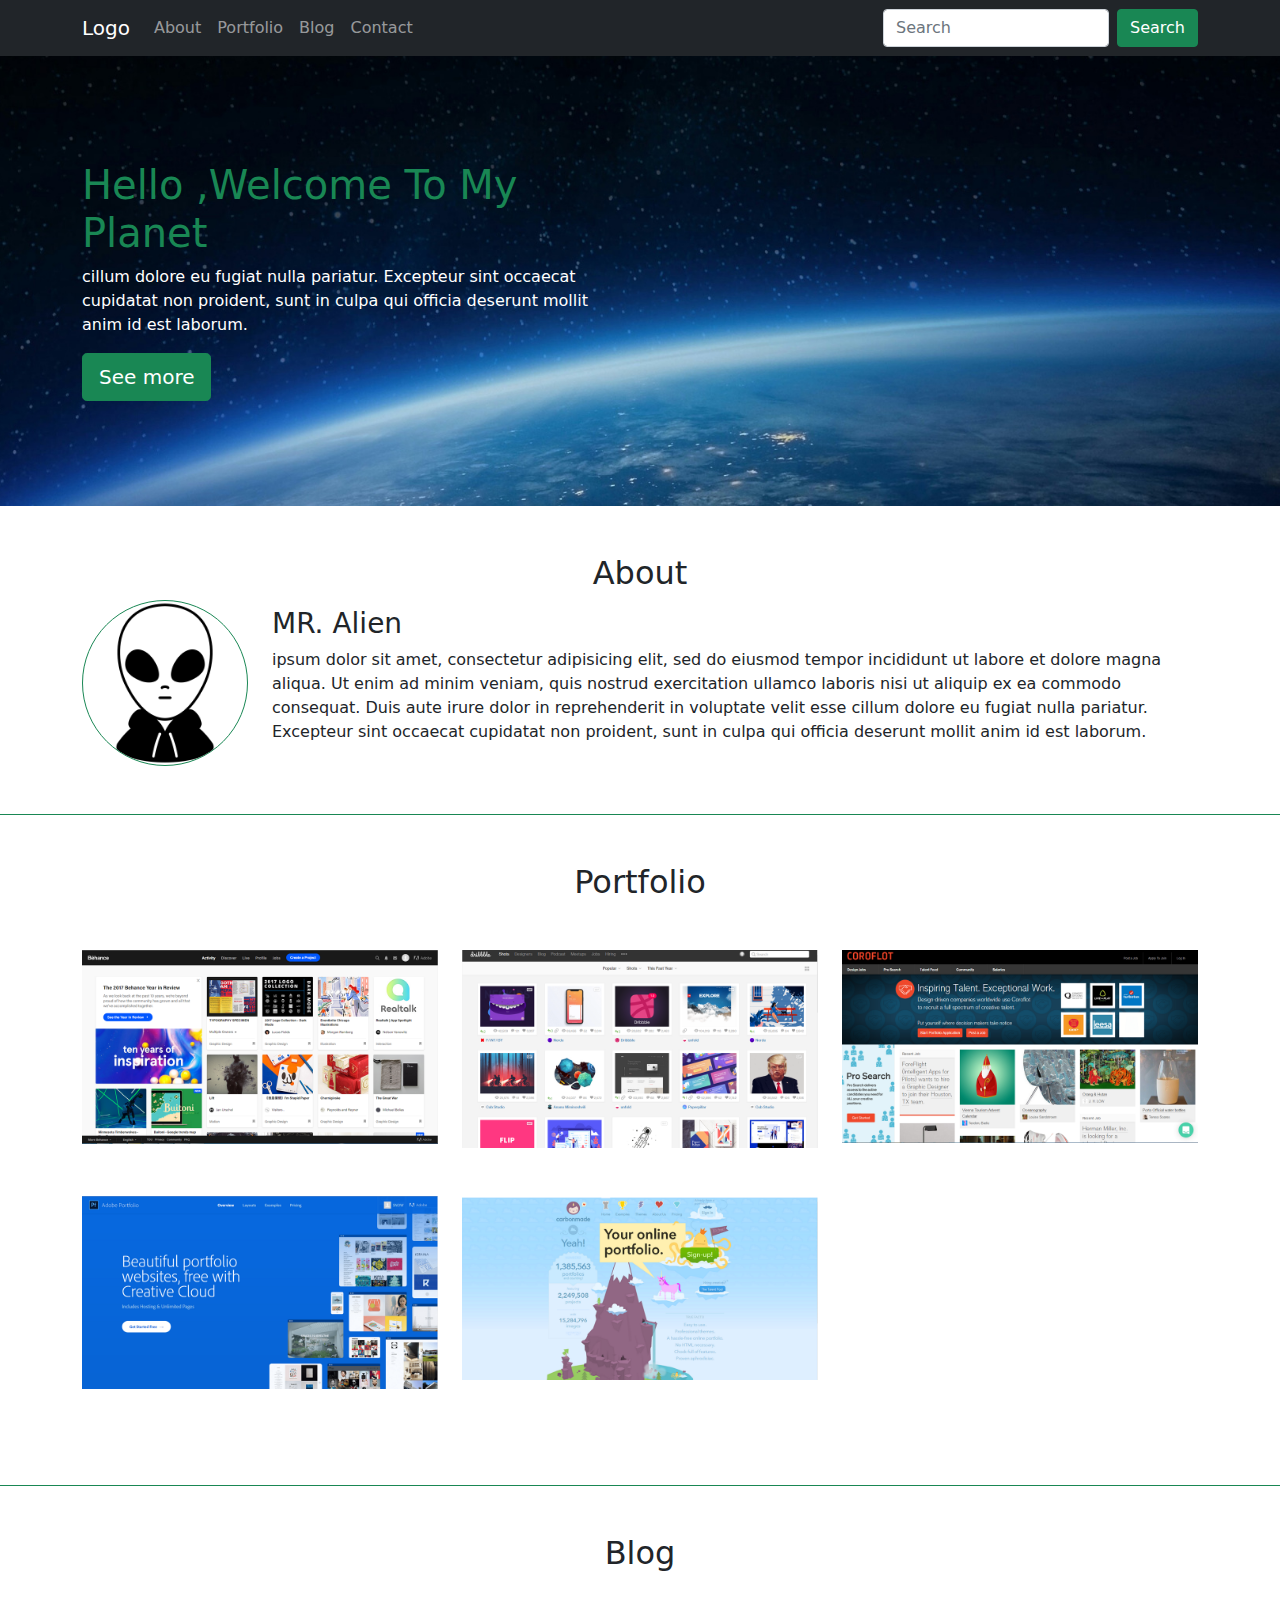
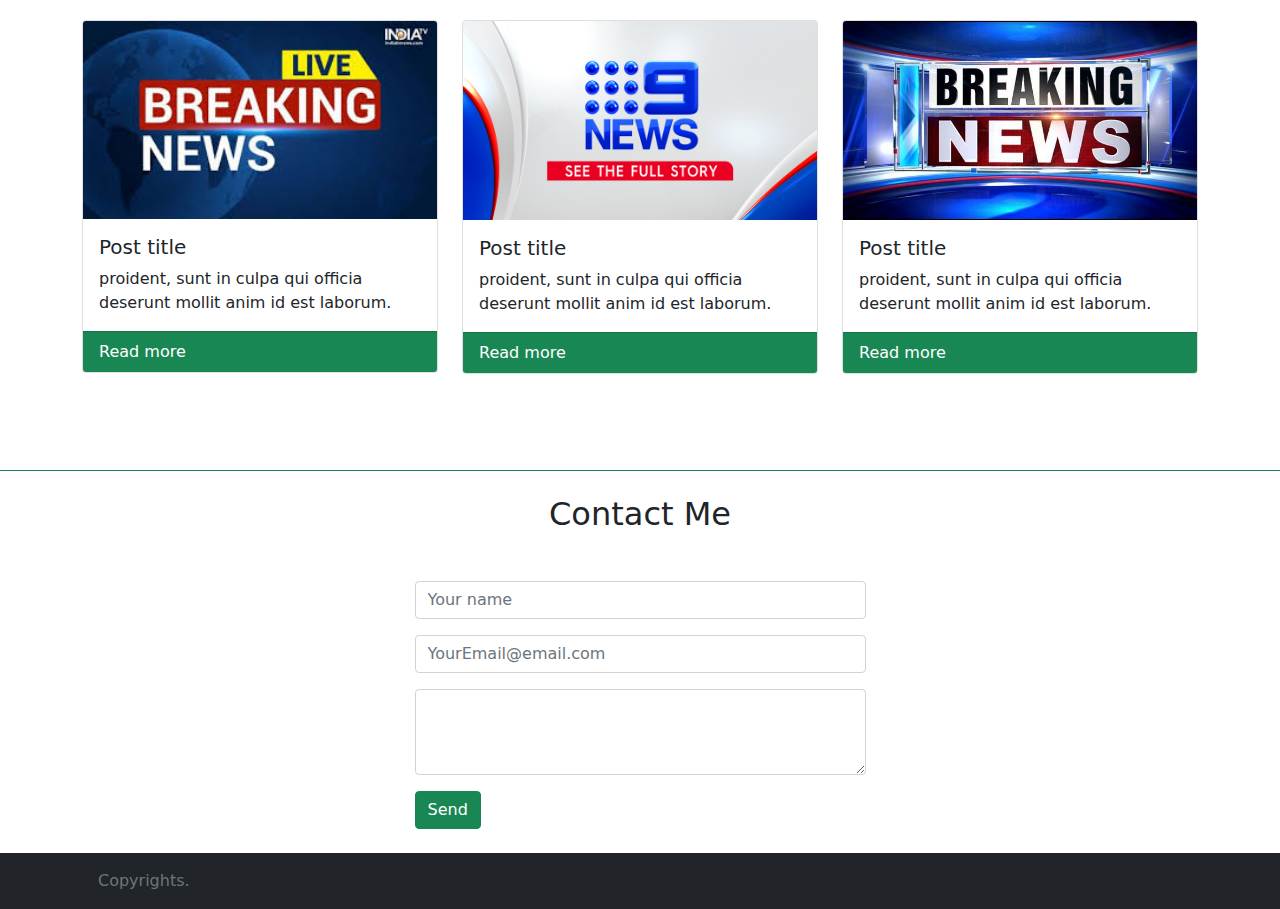
<file: index.html>
<!DOCTYPE html>
<html>
	<head>
		<title>Lesson Bootstrap</title>
		<meta charset="UTF-8">
		<meta name="viewport" content="width=device-width, initial-scale=1, shrink-to-fit=no">
		<link rel="stylesheet" type="text/css" href="css/bootstrap.min.css">
		<link rel="stylesheet" type="text/css" href="css/styles.css">
	</head>
	<body>
		<nav class="navbar navbar-expand-lg navbar-dark bg-dark">
		 	<div class="container">
			    <a class="navbar-brand" href="#">Logo</a>
			    <button class="navbar-toggler" type="button" data-bs-toggle="collapse" data-bs-target="#navbarSupportedContent" aria-controls="navbarSupportedContent" aria-expanded="false" aria-label="Toggle navigation">
				    <span class="navbar-toggler-icon"></span>
			    </button>
			    <div class="collapse navbar-collapse" id="navbarSupportedContent">
			     	<ul class="navbar-nav me-auto mb-2 mb-lg-0">
			        	<li class="nav-item">
			          		<a class="nav-link" href="#about">About</a>
			        	</li>
			        	<li class="nav-item">
			          		<a class="nav-link" href="#portfolio">Portfolio</a>
			        	</li>
			        	<li class="nav-item">
			          		<a class="nav-link" href="#blog">Blog</a>
			        	</li>
			        	<li class="nav-item">
			          		<a class="nav-link" href="#contact">Contact</a>
			        	</li>
			      	</ul>
			    <form class="d-flex">
			        <input class="form-control me-2" type="search" placeholder="Search" aria-label="Search">
			        <button class="btn btn-success" type="submit">Search</button>
			    </form>
		    </div>
		  	</div>
		</nav>
		<header id="header" class="header d-flex align-items-center">
			<div class="container">
				<div class="row">
					<div class="col-md-6">
						<h1 class="text-success">Hello ,Welcome To My Planet</h1>
						<p class="text-white">cillum dolore eu fugiat nulla pariatur. Excepteur sint occaecat cupidatat non proident, sunt in culpa qui officia deserunt mollit anim id est laborum.</p>
						<button class="btn btn-success btn-lg">See more</button>
					</div>
					<div class="col-md-6"></div>
				</div>
			</div>
		</header>
		<main>
			<!-- About -->
			<div id="about" class="border-bottom border-success py-5">
				<h2 class="text-center">About</h2>
				<div class="container">
					<div class="row">
						<div class="col-md-2">
							<img src="img/avatar.png" class="img-fluid border border-success rounded-circle" alt="User avatar">
						</div>
						<div class="col-md-10 d-flex flex-column justify-content-center">
							<h3>MR. Alien</h3>
							<p>ipsum dolor sit amet, consectetur adipisicing elit, sed do eiusmod tempor incididunt ut labore et dolore magna aliqua. Ut enim ad minim veniam, quis nostrud exercitation ullamco laboris nisi ut aliquip ex ea commodo consequat. Duis aute irure dolor in reprehenderit in voluptate velit esse cillum dolore eu fugiat nulla pariatur. Excepteur sint occaecat cupidatat non proident, sunt in culpa qui officia deserunt mollit anim id est laborum.</p>
						</div>
					</div>
				</div>				
			</div>
			<!-- Portfolio -->
			<div id="portfolio" class="border-bottom border-success py-5">
				<h2 class="text-center mb-5">Portfolio</h2>
				<div class="container">
					<div class="row">
					<div class="col-4 mb-5">
						<img src="img/portfolio/portfolio-1.png" class="img-fluid" alt="Portfolio-1">
					</div>
					<div class="col-4 mb-5">
						<img src="img/portfolio/portfolio-2.png" class="img-fluid" alt="Portfolio-2">
					</div>
					<div class="col-4 mb-5">
						<img src="img/portfolio/portfolio-3.png" class="img-fluid" alt="Portfolio-3">
					</div>
					<div class="col-4 mb-5">
						<img src="img/portfolio/portfolio-4.png" class="img-fluid" alt="Portfolio-4">
					</div>
					<div class="col-4 mb-5">
						<img src="img/portfolio/portfolio-5.png" class="img-fluid" alt="Portfolio-5">
					</div>
				</div>
				</div>
			</div>
			<!-- Blog -->
			<div id="blog" class="border-bottom border-success py-5">
				<h2 class="text-center mb-5">Blog</h2>
				<div class="container">
					<div class="row">
						<div class="col-4 mb-5">
							<div class="card">
								<img src="img/blog/blog-news-1.jpeg" class="card-img-top img-fluid" alt="Blog news">
								<div class="card-body">
							    	<h5 class="card-title">Post title</h5>
							    	<p class="card-text">proident, sunt in culpa qui officia deserunt mollit anim id est laborum.</p>
								</div>
								<div class="card-footer bg-success">
									<a class="text-white text-decoration-none" href="#">Read more</a>
								</div>
							</div>
						</div>
						<div class="col-4 mb-5">
							<div class="card">
								<img src="img/blog/blog-news-2.jpg" class="card-img-top img-fluid" alt="Blog news">
								<div class="card-body">
							    	<h5 class="card-title">Post title</h5>
							    	<p class="card-text">proident, sunt in culpa qui officia deserunt mollit anim id est laborum.</p>
								</div>
								<div class="card-footer bg-success">
									<a class="text-white text-decoration-none" href="#">Read more</a>
								</div>
							</div>
						</div>
						<div class="col-4 mb-5">
							<div class="card">
								<img src="img/blog/blog-news-3.jpg" class="card-img-top img-fluid" alt="Blog news">
								<div class="card-body">
							    	<h5 class="card-title">Post title</h5>
							    	<p class="card-text">proident, sunt in culpa qui officia deserunt mollit anim id est laborum.</p>
								</div>
								<div class="card-footer bg-success">
									<a class="text-white text-decoration-none" href="#">Read more</a>
								</div>
							</div>
						</div>					
					</div>
				</div>
			</div>
			<div id="contact" class="py-4">
				<h2 class="text-center mb-5">Contact Me</h2>
				<div class="container">
					<div class="row d-flex justify-content-center">
						<div class="col-5">
							<form>
								<div class="mb-3">
									<input type="text" class="form-control" placeholder="Your name">
								</div>
								<div class="mb-3">
									<input type="email" class="form-control" placeholder="YourEmail@email.com">
							    </div>
							    <div class="mb-3">
							    	<textarea class="form-control" rows="3"></textarea>
							    </div>
								<button type="submit" class="btn btn-success">Send</button>
							</form>	
						</div>
					</div>
				</div>
			</div>
		</main>
		<footer>
			<nav class="navbar navbar-expand-lg navbar-dark bg-dark">
				<div class="container">
			        <a class="nav-link disabled">Copyrights.</a>
			    </div>
			</nav>
		</footer>
		<script src="js/jquery-3.5.1.slim.min.js" ></script>
		<script src="js/bootstrap.min.js" ></script>
	</body>
</html>
</file>
<file: css/styles.css>
.header{
	background-image: url('../img/top-banner.jpg');
	background-attachment: fixed;
	background-size: cover;
	background-position: center;
	height: 50vh;
	position: relative;
}
</file>
